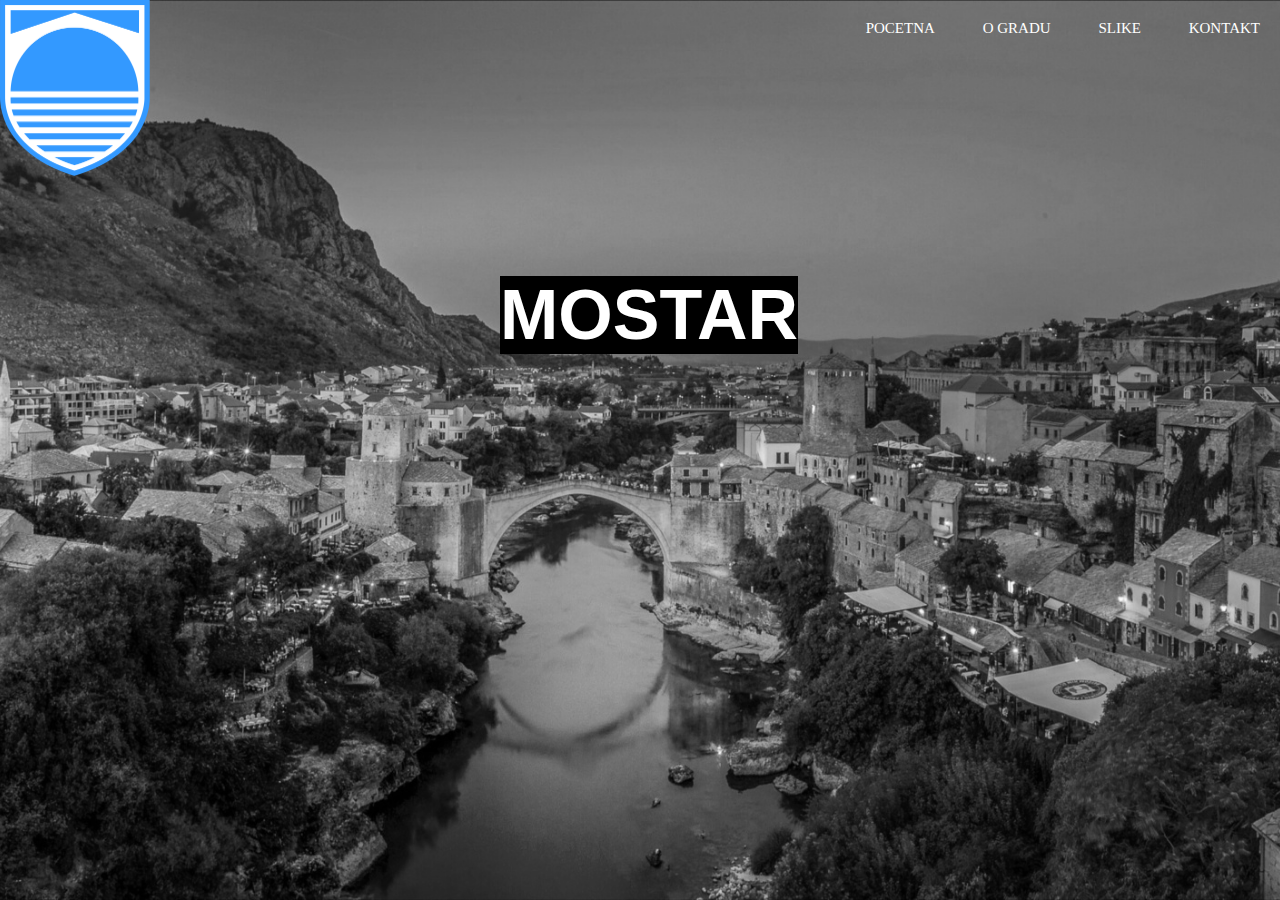
<file: index.html>
<html>
<head>
<title>Mostar</title>
<link href="style.css" rel="stylesheet" type="text/css">
<meta name="viewport" content="width=device-width, initial-scale=1.0">
      
</head>
    
    
<body> 
    <header>
    
    <div class="row">
        <div class="grb">
        <img src="1200px-Coat_of_arms_of_Mostar.svg.png">
        </div>
        <ul class="main-nav">
        <li><a href="index.html">POCETNA</a></li>
        <li><a href="ogradu.html">O GRADU</a></li>
        <li><a href="slike.html">SLIKE</a></li>
        <li><a href="kontakt.html">KONTAKT</a></li>
        </ul>
        
        </div>
        
        <div class="naslov">
            <h1><span>MOSTAR</span></h1>
        </div>
    
    </header>
    
    
    </body>    
</html>
</file>
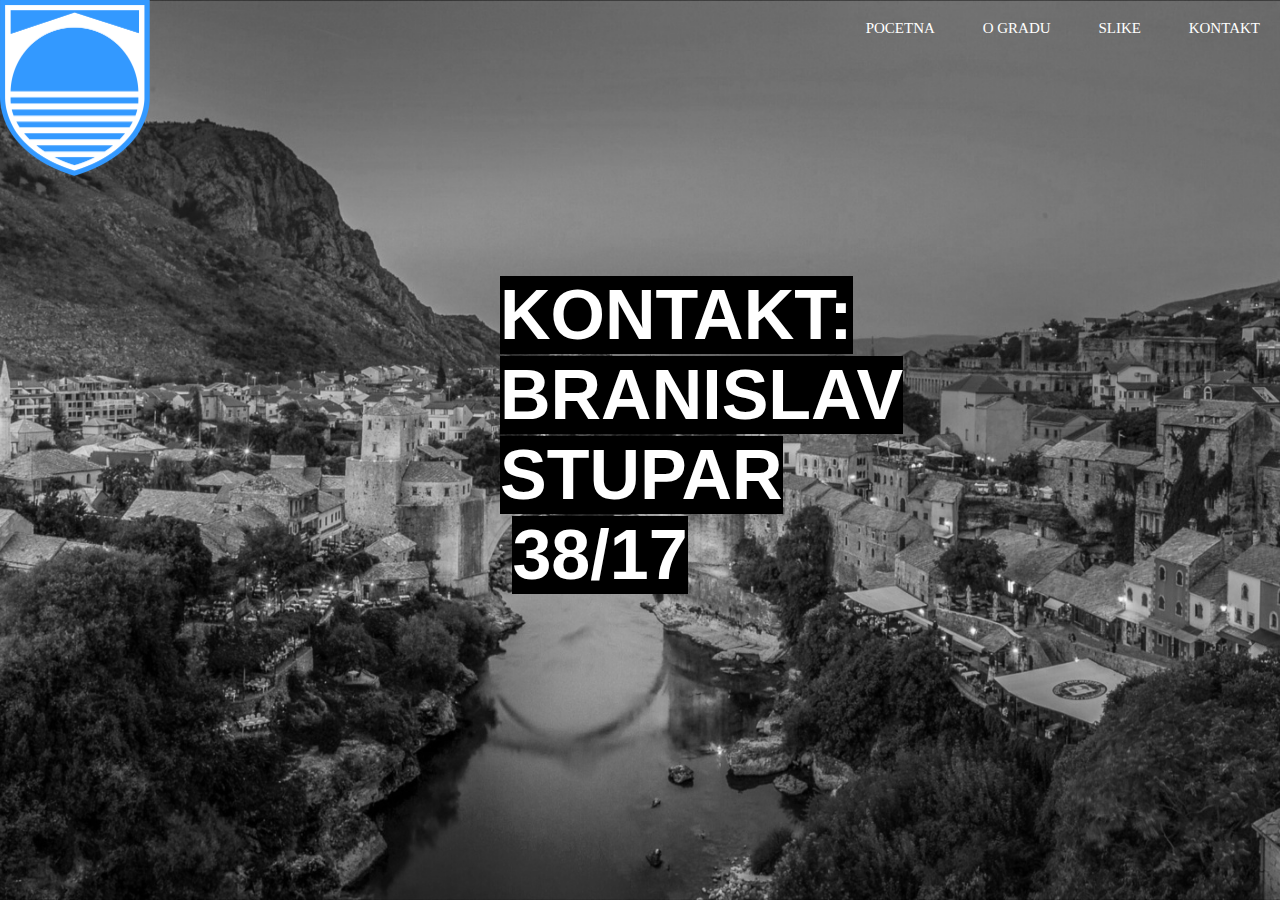
<file: kontakt.html>
<html>
<head>
<title>Mostar</title>
<link href="style.css" rel="stylesheet" type="text/css">
<meta name="viewport" content="width=device-width, initial-scale=1.0">
      
</head>
    
    
<body> 
    <header>
    
    <div class="row">
        <div class="grb">
        <img src="1200px-Coat_of_arms_of_Mostar.svg.png">
        </div>
        <ul class="main-nav">
        <li><a href="index.html">POCETNA</a></li>
        <li><a href="ogradu.html">O GRADU</a></li>
        <li><a href="slike.html">SLIKE</a></li>
        <li><a href="kontakt.html">KONTAKT</a></li>
        </ul>
        
        </div>
        
        <div class="naslov">
            <h1><span>KONTAKT: BRANISLAV STUPAR 38/17</span></h1>
        </div>
    
    </header>
    
    
    </body>    
</html>
</file>
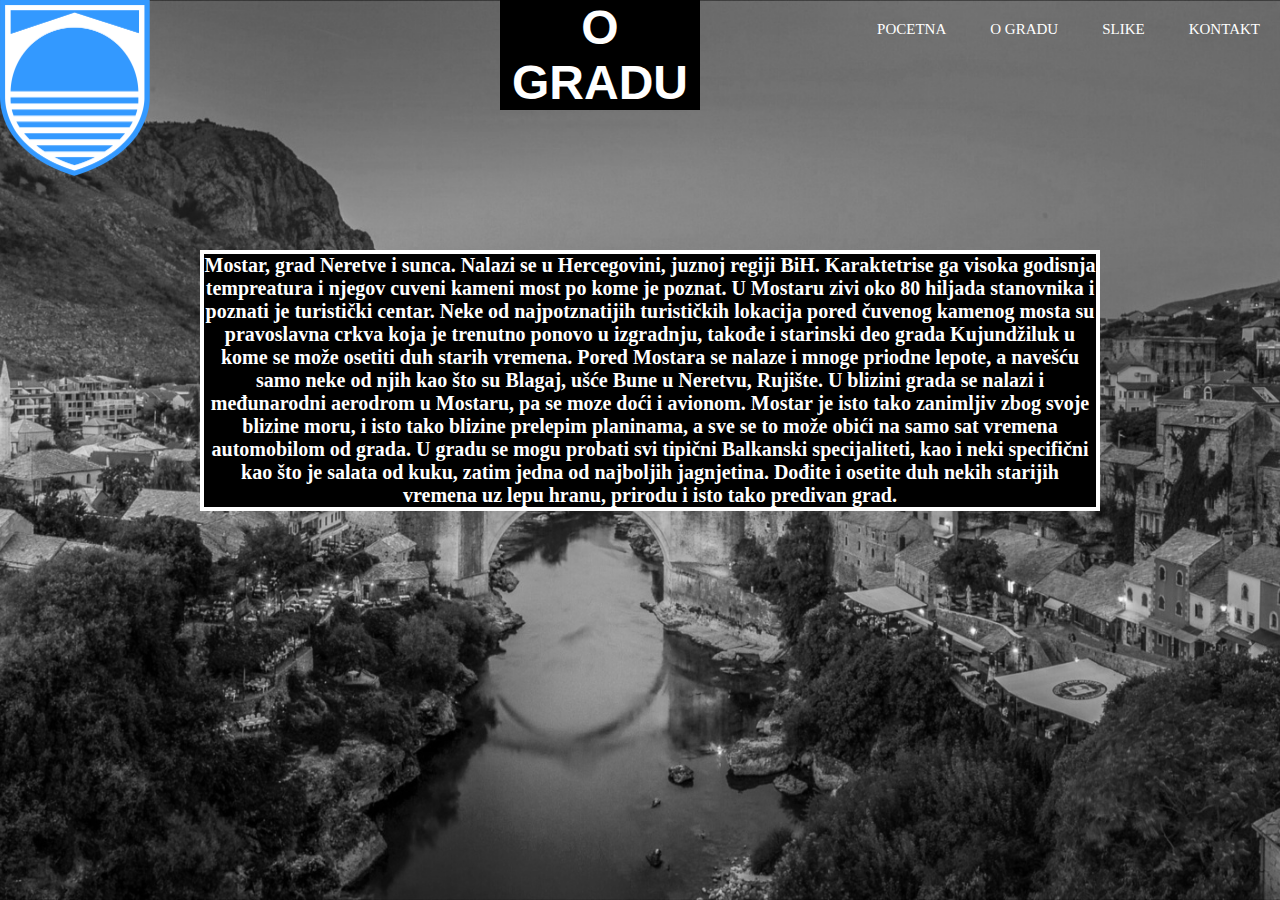
<file: ogradu.html>
<!DOCTYPE html>
<html lang="sr">
<meta charset="UTF-8"> 
<head>
<title>O gradu</title> 
<link href="style2.css" rel="stylesheet"
text="text/css">
<meta name="viewport" content="width=device-width, initial-scale=1.0">
      
</head>
    
<body>
    
<header>
<div class="background-image">
    </div>
    

    <div class="row">
        <div class="grb">
        <img src="1200px-Coat_of_arms_of_Mostar.svg.png">
        </div>
        <ul class="main-nav">
        <li><a href="index.html">POCETNA</a></li>
        <li><a href="ogradu.html">O GRADU</a></li>
        <li><a href="slike.html">SLIKE</a></li>
        <li><a href="kontakt.html">KONTAKT</a></li>
        </ul>
        
        </div>
<div class="naslov">
    <h1><span>O GRADU</span></h1>
    </div>
<div class="text">  
    <p><span><h3>
     Mostar, grad Neretve i sunca. Nalazi se u Hercegovini, juznoj regiji BiH. Karaktetrise ga visoka godisnja tempreatura i njegov cuveni kameni most po kome je poznat. U Mostaru zivi oko 80 hiljada stanovnika i poznati je turistički centar. Neke od najpotznatijih turističkih lokacija 
     pored čuvenog kamenog mosta su pravoslavna crkva koja je trenutno ponovo u izgradnju, takođe i starinski deo grada Kujundžiluk u kome se može osetiti duh starih vremena. Pored Mostara se nalaze i mnoge priodne lepote, a navešću samo neke od njih kao što su Blagaj, ušće Bune u Neretvu, Rujište. U blizini grada se nalazi i međunarodni aerodrom u Mostaru, pa se moze doći i avionom. Mostar je isto tako zanimljiv zbog svoje blizine moru, i isto tako blizine prelepim planinama, a sve se to može obići na samo sat vremena automobilom od grada. U gradu se mogu probati svi tipični Balkanski specijaliteti, kao i neki specifični kao što je salata od kuku, zatim jedna od najboljih jagnjetina. Dođite i osetite duh nekih starijih vremena uz lepu hranu, prirodu i isto tako predivan grad.
        
    
    
    
    
    
    
    
    
    </h3></span></p>
    
    
    
    
    
    
    
    
    
    </div>
    
 </header>   
    
        
</body>
</html>
</file>
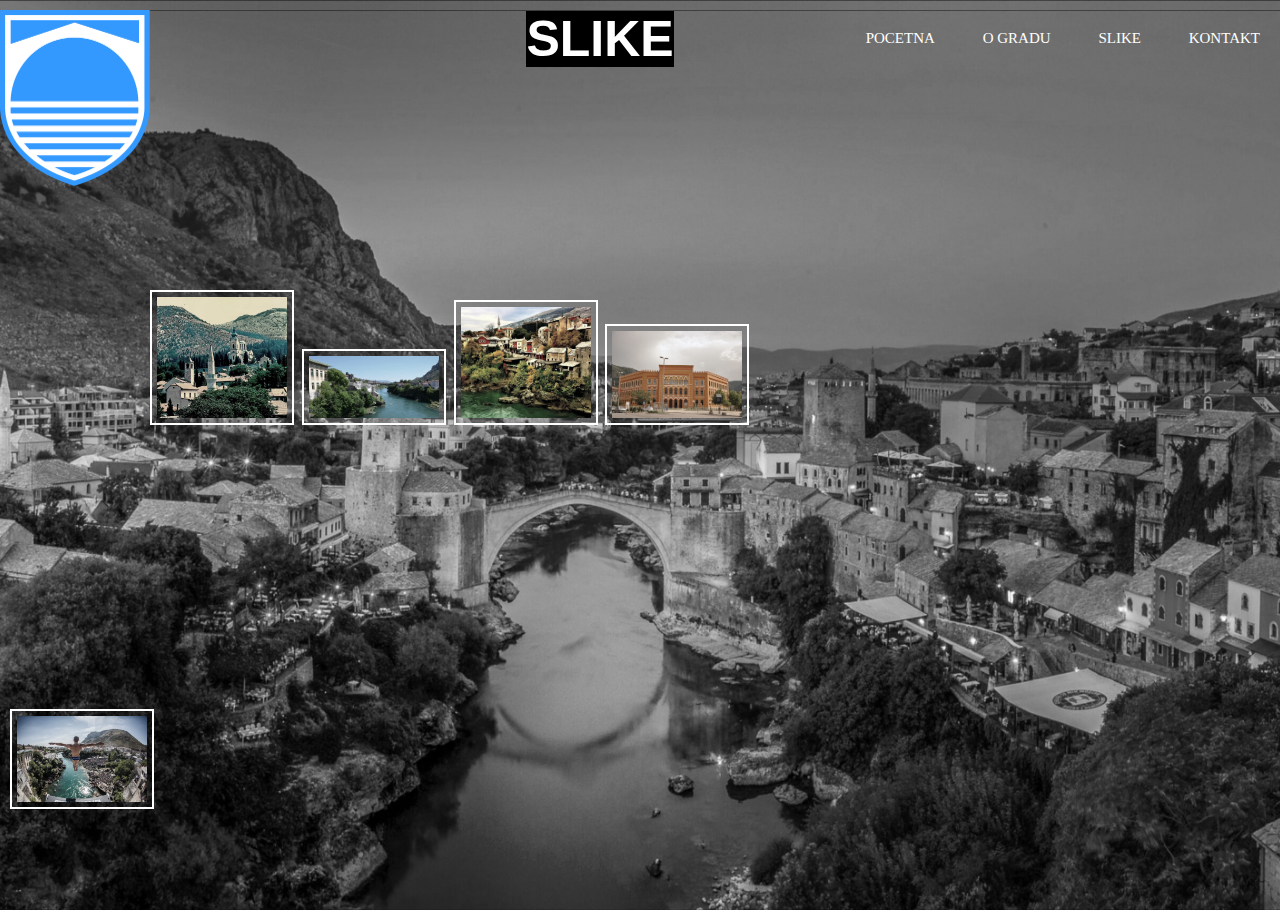
<file: slike.html>
<html>
<head>
<title>Slike</title>
<link href="style3.css" rel="stylesheet" type="text/css">

      
</head>
    
    
<body> 
  <header>
    
    <div class="row">
        <div class="grb">
        <img src="1200px-Coat_of_arms_of_Mostar.svg.png">
        </div>
        <ul class="main-nav">
        <li><a href="index.html">POCETNA</a></li>
        <li><a href="ogradu.html">O GRADU</a></li>
        <li><a href="slike.html">SLIKE</a></li>
        <li><a href="kontakt.html">KONTAKT</a></li>
        </ul>
        
        </div>
        
        <div class="naslov">
            <h1><span>Slike</span></h1>
        </div>
        <div class="slike">
        <a href="pravoslavna-1.jpg"><img src="pravoslavna-1.jpg"></a>
        <a href="Mostar-3.jpg"><img src="Mostar-3.jpg"></a>
        <a href="56-3959549-8203453640-77dd18c66d-o.jpg"><img src="56-3959549-8203453640-77dd18c66d-o.jpg"></a>
        <a href="1200px-Gimnazija_Mostar.jpg"><img src="1200px-Gimnazija_Mostar.jpg"></a>
        <a href="RA_160924_RBCDMOS_NAVR_8075-Copy-1.jpg"><img src="RA_160924_RBCDMOS_NAVR_8075-Copy-1.jpg"></a>
      
      
      
      
      
      
       </div>
    
    </header>   
    
    
    
    
    
    
    
<body/>
</file>
<file: style.css>
*
{
    
margin: 0;
padding: 0;
    
    
}
html
{
    background: url(pic1.png) no-repeat center center fixed;
    -webkit-background-size: cover;
    -moz-background-size: cover;
    -o-background-size:cover;
    -o-background-size:cover;
    height: 100vh;
}
header
{
    background-image:         url(pic1.png);
    height: 100vh;
    background-size: cover;
    background-position: center;
    width: auto;
    
}

.main-nav
{
    float: right;
    list-style: none;
    margin-top: 20px;
    
}
.main-nav li
{
    
   display: inline-block;
    

}

.main-nav li a
{
    
    color: white;
    text-decoration: none;
    padding: 5px 20px;
    font-family: "Times New Roman", sans-serif;
    font-size: 15px;
    
        
}
.main-nav li a:hover
{
    background-color: black;
}

.main-nav li.active a
{
    
    border: 4px solid white;
}

.main-nav li a:hover
{
    border: 4px solid white;
}

.grb img
{
  width: 150px;
  height: auto;
    float: left;
}

body
{
    font-family:monospace;
}

.naslov 
{
    position: absolute;
    width: 700px;
    margin-left: 0;
    margin-top: 0;
    
}

h1
{
    color: white;
    text-transform: uppercase;
    font-size: 70px;
    text-align: center;
    font-family: "butler", sans-serif;
    margin-top: 275px;
    margin-left: 500px;
    
    
   
}
h1 span 
{ 
    background-color: black; 
}

@media screen and (max-width:1500px)
{#naslov{width:100%;}}
@media screen and (max-width:1500)
{#row{width:100%;}}
</file>
<file: style2.css>
*
{
    margin: 0;
    padding: 0;
}

header
{
    background-image:         url(pic1.png) no-repeat center center fixed;
    -webkit-background-size: cover;
    -moz-background-size: cover;
    -o-background-size:cover;
    -o-background-size:cover;
    height: 100vh;
    background-size: cover;
    background-position: center;
}
html
{
    background: url(pic1.png) no-repeat center center fixed;
    -webkit-background-size: cover;
    -moz-background-size: cover;
    -o-background-size:cover;
    -o-background-size:cover;
    height: 100vh;
}

.main-nav
{
    float: right;
    list-style: none;
    margin-top: 20px;
    
}
.main-nav li
{
    
   display: inline-block;
    

}

.main-nav li a
{
    
    color: white;
    text-decoration: none;
    padding: 5px 20px;
    font-family: "Times New Roman", sans-serif;
    font-size: 15px;
    
        
}
.main-nav li a:hover
{
    background-color: black;
}

.main-nav li.active a
{
    
    border: 4px solid white;
}

.main-nav li a:hover
{
    border: 4px solid white;
}

.grb img
{
  width: 150px;
  height: auto;
    float: left;
    filter: none;
}

.text
{
    position: absolute;
    width: 900px;
    margin-left: 200px;
    margin-top: 250px;
}

h3 
{  
    color: white;
    font-size: 20px;
    text-align: center;
    font-family: "Times New Roman", sans-serif;
    border: 4px solid white;
    background-color: black;
    
}
.naslov
{
    position: absolute;
    width: 700px;
    margin-left: 0;
    margin-top: 0;
    
}
h1
{
      color: white;
    font-size: 48px;
    text-align: center;
    font-family: "butler", sans-serif;
    margin-left: 500px;
    background-color: black;
}
</file>
<file: style3.css>
*
{
    
margin: 0;
padding: 0;
    
    
}

html
{
    background: url(pic1.png) no-repeat center center fixed;
    -webkit-background-size: cover;
    -moz-background-size: cover;
    -o-background-size:cover;
    -o-background-size:cover;
    height: 100vh;
}
header
{
    background-image:         url(pic1.png);
    height: 100vh;
    background-size: cover;
    background-position: center;
    
    
}

.main-nav
{
    float: right;
    list-style: none;
    margin-top: 20px;
    
}
.main-nav li
{
    
   display: inline-block;
    

}

.main-nav li a
{
    
    color: white;
    text-decoration: none;
    padding: 5px 20px;
    font-family: "Times New Roman", sans-serif;
    font-size: 15px;
    
        
}
.main-nav li a:hover
{
    background-color: black;
}

.main-nav li.active a
{
    
    border: 4px solid white;
}

.main-nav li a:hover
{
    border: 4px solid white;
}

.grb img
{
  width: 150px;
  height: auto;
    float: left;
}

body
{
    font-family:monospace;
}

.naslov 
{
    position: absolute;
    width: 700px;
    margin-left: 0;
    margin-top: 0;
    
}

h1
{
    color: white;
    text-transform: uppercase;
    font-size: 50px;
    text-align: center;
    font-family: "butler", sans-serif;
    margin-top: 0;
    margin-left: 500px;
    
    
    
   
}
h1 span 
{ 
    background-color: black; 
}

.slike
{
    margin: 10px 10px;
}

.slike img
{
width: 130px;
padding: 5px;
filter: grayscale(50%);
transition: 1s;
margin-top: 280px;
margin-left: 0px;
border: 2px solid white;
}
.slike img:hover
{
    filter: grayscale(0);
    transform: scale(1.6);
}

}
h1 span 
{ 
    background-color: black; 
}

@media screen and (max-width:1500px)
{#slike{width:100%;}}
@media screen and (max-width:1500)
{
    #row{width:100%;}
}
</file>
